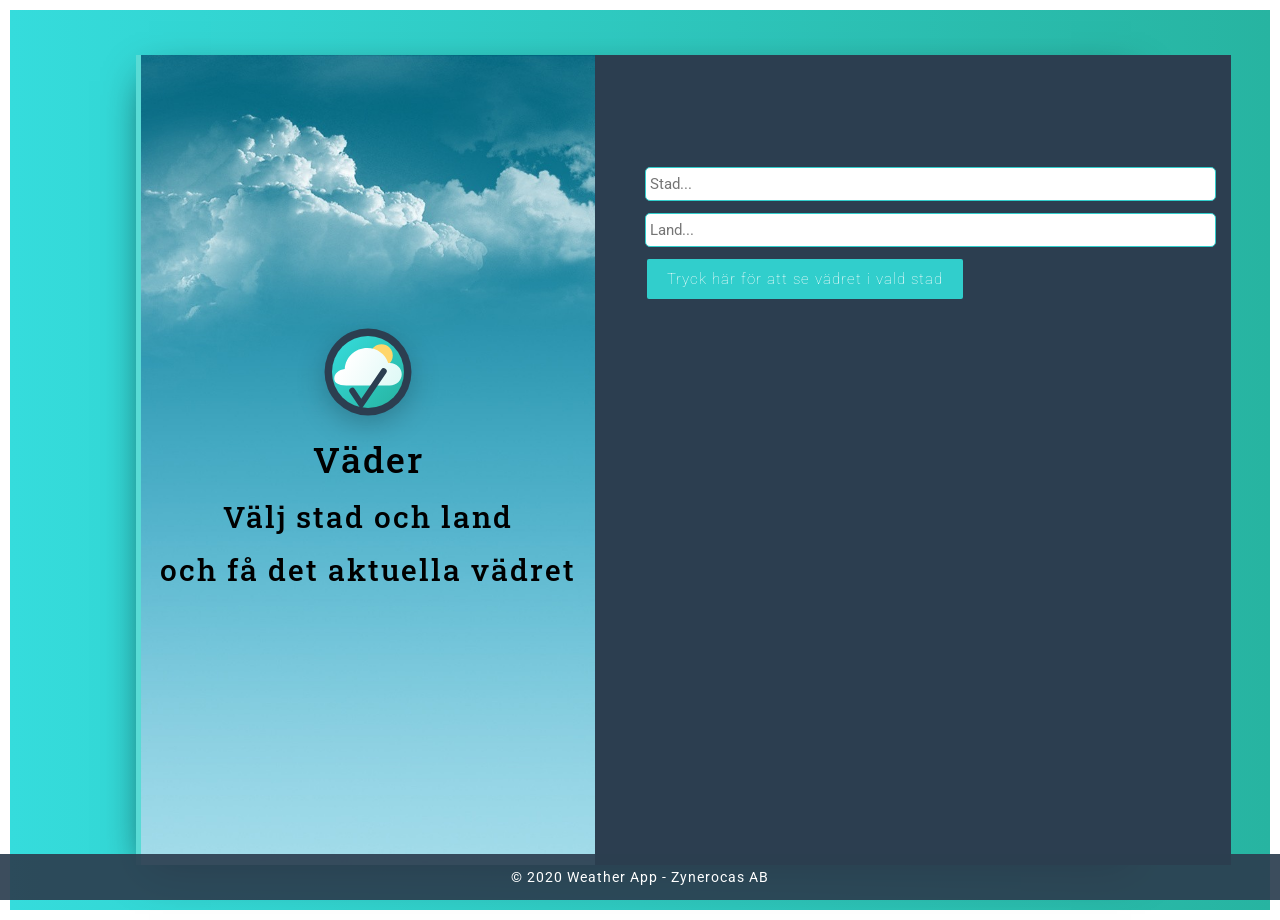
<file: index.html>
<!doctype html><html lang="en"><head><meta charset="utf-8"/><link rel="icon" type="image/svg+xml" href="/static/media/vaderapp-logo.svg"/><meta name="viewport" content="width=device-width,initial-scale=1"/><meta name="theme-color" content="#000000"/><meta name="description" content="Web site created using create-react-app"/><link rel="apple-touch-icon" href="/static/media/vaderapp-logo.svg"/><link rel="manifest" href="/manifest.json"/><title>Väder</title><link href="/static/css/2.3cecf958.chunk.css" rel="stylesheet"><link href="/static/css/main.91582aad.chunk.css" rel="stylesheet"></head><body><noscript>You need to enable JavaScript to run this app.</noscript><div id="root"></div><script>!function(l){function e(e){for(var r,t,n=e[0],o=e[1],u=e[2],a=0,p=[];a<n.length;a++)t=n[a],Object.prototype.hasOwnProperty.call(i,t)&&i[t]&&p.push(i[t][0]),i[t]=0;for(r in o)Object.prototype.hasOwnProperty.call(o,r)&&(l[r]=o[r]);for(s&&s(e);p.length;)p.shift()();return c.push.apply(c,u||[]),f()}function f(){for(var e,r=0;r<c.length;r++){for(var t=c[r],n=!0,o=1;o<t.length;o++){var u=t[o];0!==i[u]&&(n=!1)}n&&(c.splice(r--,1),e=a(a.s=t[0]))}return e}var t={},i={1:0},c=[];function a(e){if(t[e])return t[e].exports;var r=t[e]={i:e,l:!1,exports:{}};return l[e].call(r.exports,r,r.exports,a),r.l=!0,r.exports}a.m=l,a.c=t,a.d=function(e,r,t){a.o(e,r)||Object.defineProperty(e,r,{enumerable:!0,get:t})},a.r=function(e){"undefined"!=typeof Symbol&&Symbol.toStringTag&&Object.defineProperty(e,Symbol.toStringTag,{value:"Module"}),Object.defineProperty(e,"__esModule",{value:!0})},a.t=function(r,e){if(1&e&&(r=a(r)),8&e)return r;if(4&e&&"object"==typeof r&&r&&r.__esModule)return r;var t=Object.create(null);if(a.r(t),Object.defineProperty(t,"default",{enumerable:!0,value:r}),2&e&&"string"!=typeof r)for(var n in r)a.d(t,n,function(e){return r[e]}.bind(null,n));return t},a.n=function(e){var r=e&&e.__esModule?function(){return e.default}:function(){return e};return a.d(r,"a",r),r},a.o=function(e,r){return Object.prototype.hasOwnProperty.call(e,r)},a.p="/";var r=this["webpackJsonpvader-app"]=this["webpackJsonpvader-app"]||[],n=r.push.bind(r);r.push=e,r=r.slice();for(var o=0;o<r.length;o++)e(r[o]);var s=n;f()}([])</script><script src="/static/js/2.117d0d94.chunk.js"></script><script src="/static/js/main.28b4a34f.chunk.js"></script></body></html>
</file>
<file: static/css/main.91582aad.chunk.css>
@import url(https://fonts.googleapis.com/css?family=Roboto);@import url(https://fonts.googleapis.com/css?family=Merriweather:100,200,300,300i,400,400i,700);@import url(https://fonts.googleapis.com/css?family=Roboto+Slab:400,700);@import url(https://fonts.googleapis.com/css?family=Open+Sans:300,400);body{margin:0;font-family:-apple-system,BlinkMacSystemFont,Segoe UI,Roboto,Oxygen,Ubuntu,Cantarell,Fira Sans,Droid Sans,Helvetica Neue,sans-serif;-webkit-font-smoothing:antialiased;-moz-osx-font-smoothing:grayscale}code{font-family:source-code-pro,Menlo,Monaco,Consolas,Courier New,monospace}:root{--primary-color:#358bdc;--dark-color:#333;--light-color:#f4f4f4;--danger-color:#dc3545;--success-color:#28a745;--vader-color:#2c3e50}.weather__info{width:60%;font-size:20px;font-weight:200;letter-spacing:2px}.weather__key{color:#35dcce;border-bottom:2px solid hsla(0,0%,100%,.06);padding:20px 0;font-weight:400}.weather__key:last-child{border:0}.weather__value{color:#fff;font-weight:200}.weather__error{color:#f16051;font-size:20px;letter-spacing:1px;font-weight:200}body{font-family:Open Sans,serif}.wrapper{background:-webkit-gradient(linear,left top,right top,from(#35dcdc),to(#27b4a1));background:linear-gradient(90deg,#35dcdc,#27b4a1);height:100vh;display:flex;justify-content:center;align-items:center}.main{height:90vh;background:#59dbd5;box-shadow:0 13px 40px -13px rgba(0,0,0,.75);width:80%;margin:0 auto}.title-container{height:90vh;background:url(/static/media/bg.dc5d0a22.jpg) 50% no-repeat;background-size:cover;display:flex;align-items:center;justify-content:center;text-align:center;color:#000}.title-container__title{font-size:50px;letter-spacing:2px;line-height:1.3;font-family:Roboto Slab,serif}.title-container__subtitle{font-style:italic;font-weight:100;letter-spacing:1px;line-height:1.5;font-family:Merriweather,serif}.form-container{background-color:#2c3e50;height:90vh;padding-top:100px;padding-left:50px}*{box-sizing:border-box;margin:0;padding:0}body{font-family:Roboto,sans-serif;font-size:1rem;line-height:1.6;background-color:#fff;color:#333;padding:1rem}a{color:#358bdc;color:var(--primary-color);text-decoration:none}a:hover{color:#666}ul{list-style:none}img{width:100%}.container{max-width:1100px;margin:auto;overflow:hidden;padding:0 2rem}.x-large{font-size:4rem}.large,.x-large{line-height:1.2;margin-bottom:1rem}.large{font-size:3rem}.lead{font-size:1.5rem;margin-bottom:1rem}.text-primary{color:#358bdc;color:var(--primary-color)}.text-dark{color:#333;color:var(--dark-color)}.text-success{color:#28a745;color:var(--success-color)}.text-danger{color:#dc3545;color:var(--danger-color)}.text-center{text-align:center}.text-right{text-align:right}.text-left{text-align:left}.all-center{display:flex;flex-direction:column;width:100%;margin:auto;justify-content:center;align-items:center;text-align:center}.card{padding:1rem;border:1px dotted #3aa537;margin:.7rem 0;border-radius:5px;text-align:center}.list{margin:.5rem 0}.list li{padding-bottom:.3rem}.p{padding:.5rem}.p-1{padding:1rem}.p-2{padding:2rem}.p-3{padding:3rem}.py{padding:.5rem 0}.py-1{padding:1rem 0}.py-2{padding:2rem 0}.py-3{padding:3rem 0}.m{margin:.5rem}.m-1{margin:1rem}.m-2{margin:2rem}.m-3{margin:3rem}.my{margin:.5rem 0}.my-1{margin:1rem 0}.my-2{margin:2rem 0}.my-3{margin:3rem 0}.grid-2{display:grid;grid-template-columns:repeat(2,1fr);grid-gap:1rem}.grid-3{display:grid;grid-template-columns:repeat(3,1fr);grid-gap:1rem}.grid-4{display:grid;grid-template-columns:repeat(4,1fr);grid-gap:1rem}.btn{display:inline-block;background:#f4f4f4;background:var(--light-color);color:#333;padding:.4rem 1.3rem;font-size:1rem;border:none;cursor:pointer;margin-right:.5rem;-webkit-transition:opacity .2s ease-in;transition:opacity .2s ease-in;outline:none}.btn-link{background:none;padding:0;margin:0}.btn-block{display:block;width:100%}.btn-sm{font-size:.8rem;padding:.3rem 1rem;margin-right:.2rem}.badge{display:inline-block;font-size:.8rem;padding:.2rem .7rem;text-align:center;margin:.3rem;border-radius:5px}.alert,.badge{background:#f4f4f4;background:var(--light-color);color:#333}.alert{padding:.7rem;margin:1rem 0;opacity:.9}.alert-primary,.badge-primary,.bg-primary,.btn-primary{background:#358bdc;background:var(--primary-color);color:#fff}.alert-light,.badge-light,.bg-light,.btn-light{background:#f4f4f4;background:var(--light-color);color:#333}.alert-dark,.badge-dark,.bg-dark,.btn-dark{background:#333;background:var(--dark-color);color:#fff}.alert-danger,.badge-danger,.bg-danger,.btn-danger{background:#dc3545;background:var(--danger-color);color:#fff}.bg-vader{background:#2c3e50;background:var(--vader-color);color:#fff}.alert-success,.badge-success,.bg-success,.btn-success{background:#28a745;background:var(--success-color);color:#fff}.alert-white,.badge-white,.bg-white,.btn-white{background:#fff;color:#333;border:1px solid #ccc}.btn:hover{opacity:.8}.badge-light,.bg-light{border:1px solid #ccc}.round-img{border-radius:50%}input{margin:1.2rem 0}.form-text{display:block;margin-top:.3rem;color:#888}input[type=date],input[type=email],input[type=password],input[type=text],select,textarea{display:block;width:100%;padding:.4rem;font-size:1.5rem;border:1px solid #31cecc;border-radius:5px}button,input[type=submit]{font:inherit;border:0;padding:8px 20px;margin:0 2px;border-radius:2px;font-weight:lighter;letter-spacing:1px;font-size:15px;cursor:pointer;background-color:#31cecc;color:#fff;font-weight:100}table td,table th{padding:1rem;text-align:left}table th{background:#f4f4f4;background:var(--light-color)}.navbar{justify-content:space-between;align-items:center;padding:.7rem 2rem;z-index:1;width:100%;opacity:.9;margin-bottom:1rem;border-radius:5px}.navbar,.navbar ul{display:flex}.navbar a{color:#fff;padding:.45rem;margin:0 .25rem}.navbar a:hover{color:#f4f4f4;color:var(--light-color)}.navbar .welcome span{margin-right:.6rem}@media (max-width:700px){.hide-sm{display:none}.grid-2,.grid-3,.grid-4{grid-template-columns:1fr}.x-large{font-size:3rem}.large{font-size:2rem}.lead{font-size:1rem}.navbar{display:block;text-align:left}.navbar ul{text-align:center;justify-content:center}.item-enter{opacity:0}.item-enter-active{opacity:1;-webkit-transition:opacity 1s ease-in;transition:opacity 1s ease-in}.item-exit{opacity:1}.item-exit-active{opacity:0;-webkit-transition:opacity 1s ease-in;transition:opacity 1s ease-in}}
.weather-logo{display:block;width:96px;height:96px;margin:0 auto 18px;filter:drop-shadow(0 8px 14px rgba(0,0,0,.22))}.app-footer{position:fixed;bottom:0;left:0;right:0;text-align:center;padding:12px;background:rgba(44,62,80,.92);color:#fff;font-size:14px;letter-spacing:1px;z-index:10}.app-footer p{margin:0}/*# sourceMappingURL=main.91582aad.chunk.css.map */
</file>
